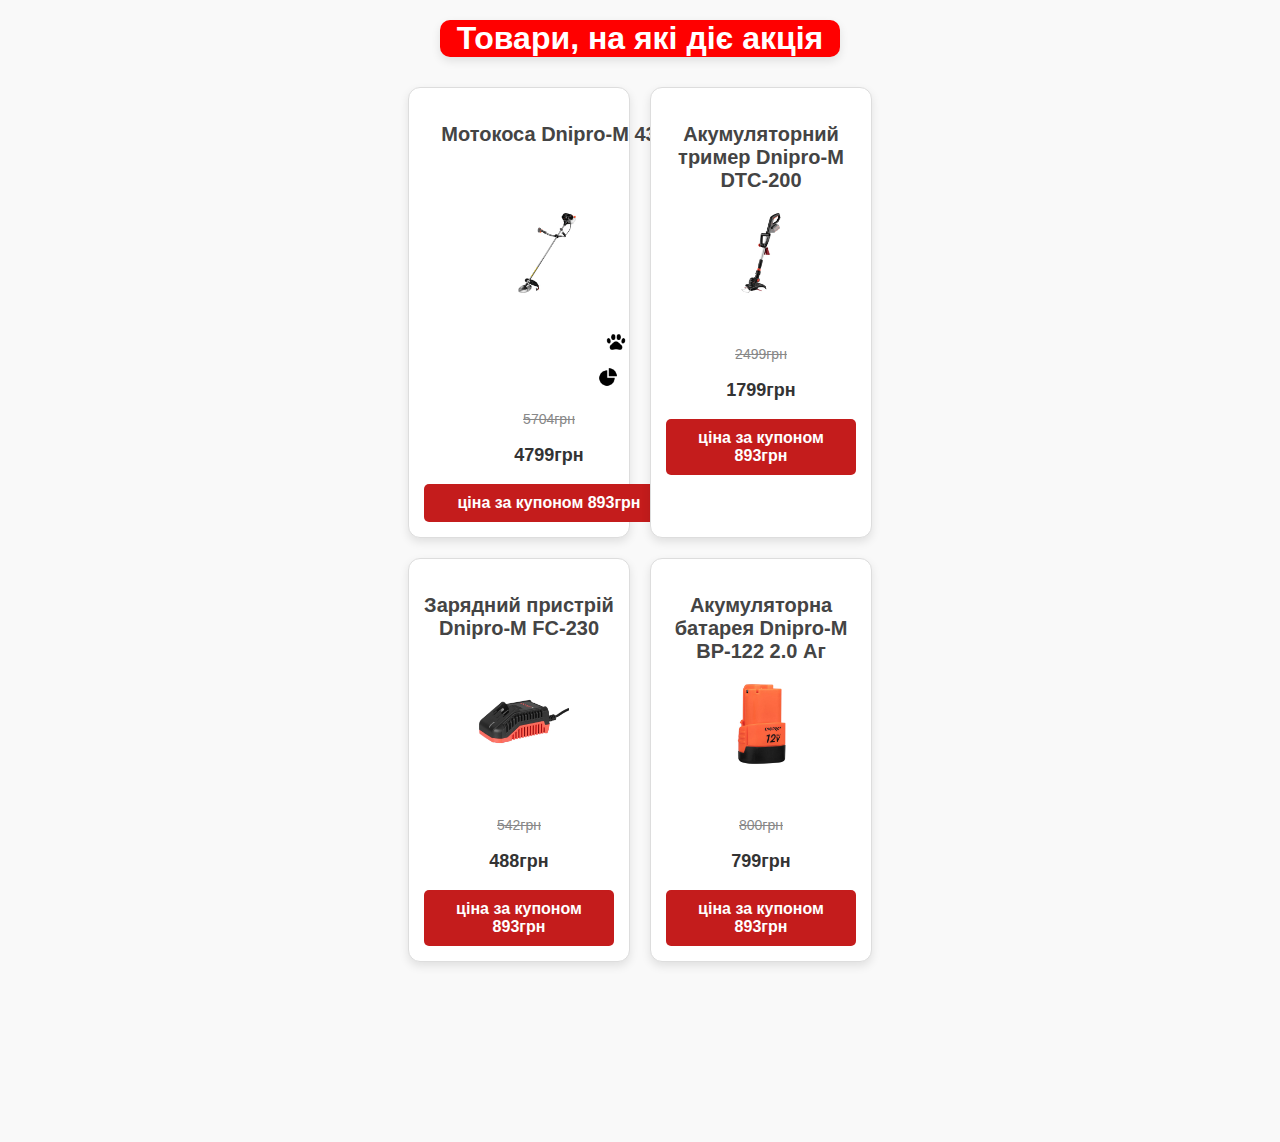
<file: index.html>
<!DOCTYPE html>
<html lang="uk">
<head>
  <meta charset="UTF-8" />
  <meta name="viewport" content="width=device-width, initial-scale=1.0"/>
  <title>Акційні товари</title>
  <link rel="stylesheet" href="style.css" />
</head>
<body>
    <content class="content">
        <section class="f"><h1>Товари, на які діє акція</h1></section>
        <section id="k">

        </section>
    </content>


  <!-- <footer>
    <section class="credits">
      <p class="footer-copy">© 2025 . Усі права захищені.</p>
    </section>          
  </footer> -->

  <script src="js/script.js"></script>
</body>
</html>
</file>
<file: style.css>
/* Загальні стилі */
body {
    display: flex;
    justify-content: center;
    font-family: "Arial", sans-serif;
    background-color: #f9f9f9;
    margin: 0;
    padding: 20px;
    color: #333;
    margin: 0;
    padding-bottom: 150px; /* це щоб футер не перекривав контент */
  }



  h1 {
    text-align: center;
    margin-top: 40px;
    font-size: 32px;
    color: white;
    background-color: red;
    width: 400px;
    border-radius: 10px;
    margin: auto;
    box-shadow: 0 4px 10px rgba(0,0,0,0.1);
  }

.content {
    width: 700px;
    display: flex;
    flex-direction: column;
    justify-content: center;
    align-content: center;
  }
  
  /* Контейнер для всіх карток */
  #k {
    display: flex;
    flex-wrap: wrap;
    justify-content: center;
    gap: 20px;
    padding: 30px;
  }
  
  /* Одна картка */
  .k {
    display: flex;
    flex-wrap: wrap;
    min-height: 300px;
    min-width: 150px;
    background-color: #ffffff;
    border: 1px solid #ddd;
    border-radius: 12px;
    width: 220px;
    box-shadow: 0 4px 10px rgba(0,0,0,0.1);
    transition: transform 0.2s ease;
  }
  
  .k:hover {
    transform: scale(1.03);
  }
  
  /* Вміст картки */
  .k-container {
    padding: 15px;
    text-align: center;
  }
  
  .k-name {
    font-size: 20px;
    margin-bottom: 10px;
    color: #444;
  }
  
  .k-container img {
    width: 100px;
    height: 100px;
    object-fit: contain;
    border-radius: 8px;
    margin-bottom: 10px;
    
  }

  .k-name{
    height: 70px;
  }

  
  .old-price {
    text-decoration: line-through;
    color: #888;
    font-size: 14px;
  }
  
  .new-price {
    font-size: 18px;
    font-weight: bold;
  }
  
  .coupon-price {
    background: #c41c1c;
    color: white;
    padding: 10px 5px;
    border-radius: 5px;
    margin-top: 10px;
    font-weight: bold;
  }

  .fixed-footer {
    
    bottom: 0;
    left: 0;
    right: 0;
    z-index: 1000;
    background: #f9f9f9;
    padding: 15px 20px;
    box-shadow: 0 -2px 8px rgba(0, 0, 0, 0.1);
    font-size: 14px;
    width: 500px;
  }

  .credits p {
    margin: 5px 0;
  }

  .city-name {
    font-weight: bold;
    font-size: 18px;
  }

  .street-name,
  .phone-number {
    font-size: 16px;
  }

  .credits-p {
    font-size: 14px;
    color: #555;
    margin-top: 10px;
  }



.parts-pay {
    margin-top: 15px;
    display: flex;
    flex-direction: column; 
    align-items: flex-end; 
    gap: 5px;
    margin-bottom: 10px;
  }
  
  .pay {
    transition: transform 0.3s ease;
    transform-origin: center;
  }
  .pay:hover {
    transform: scale(1.1); }
  
  .parts-pay img {
    height: 20px;
  }
  
  .parts-pay div {
    width: 250px;
    display: flex;
    align-items: flex-end;
    font-size: 0.9em;
    justify-content: flex-end;
  }
</file>
